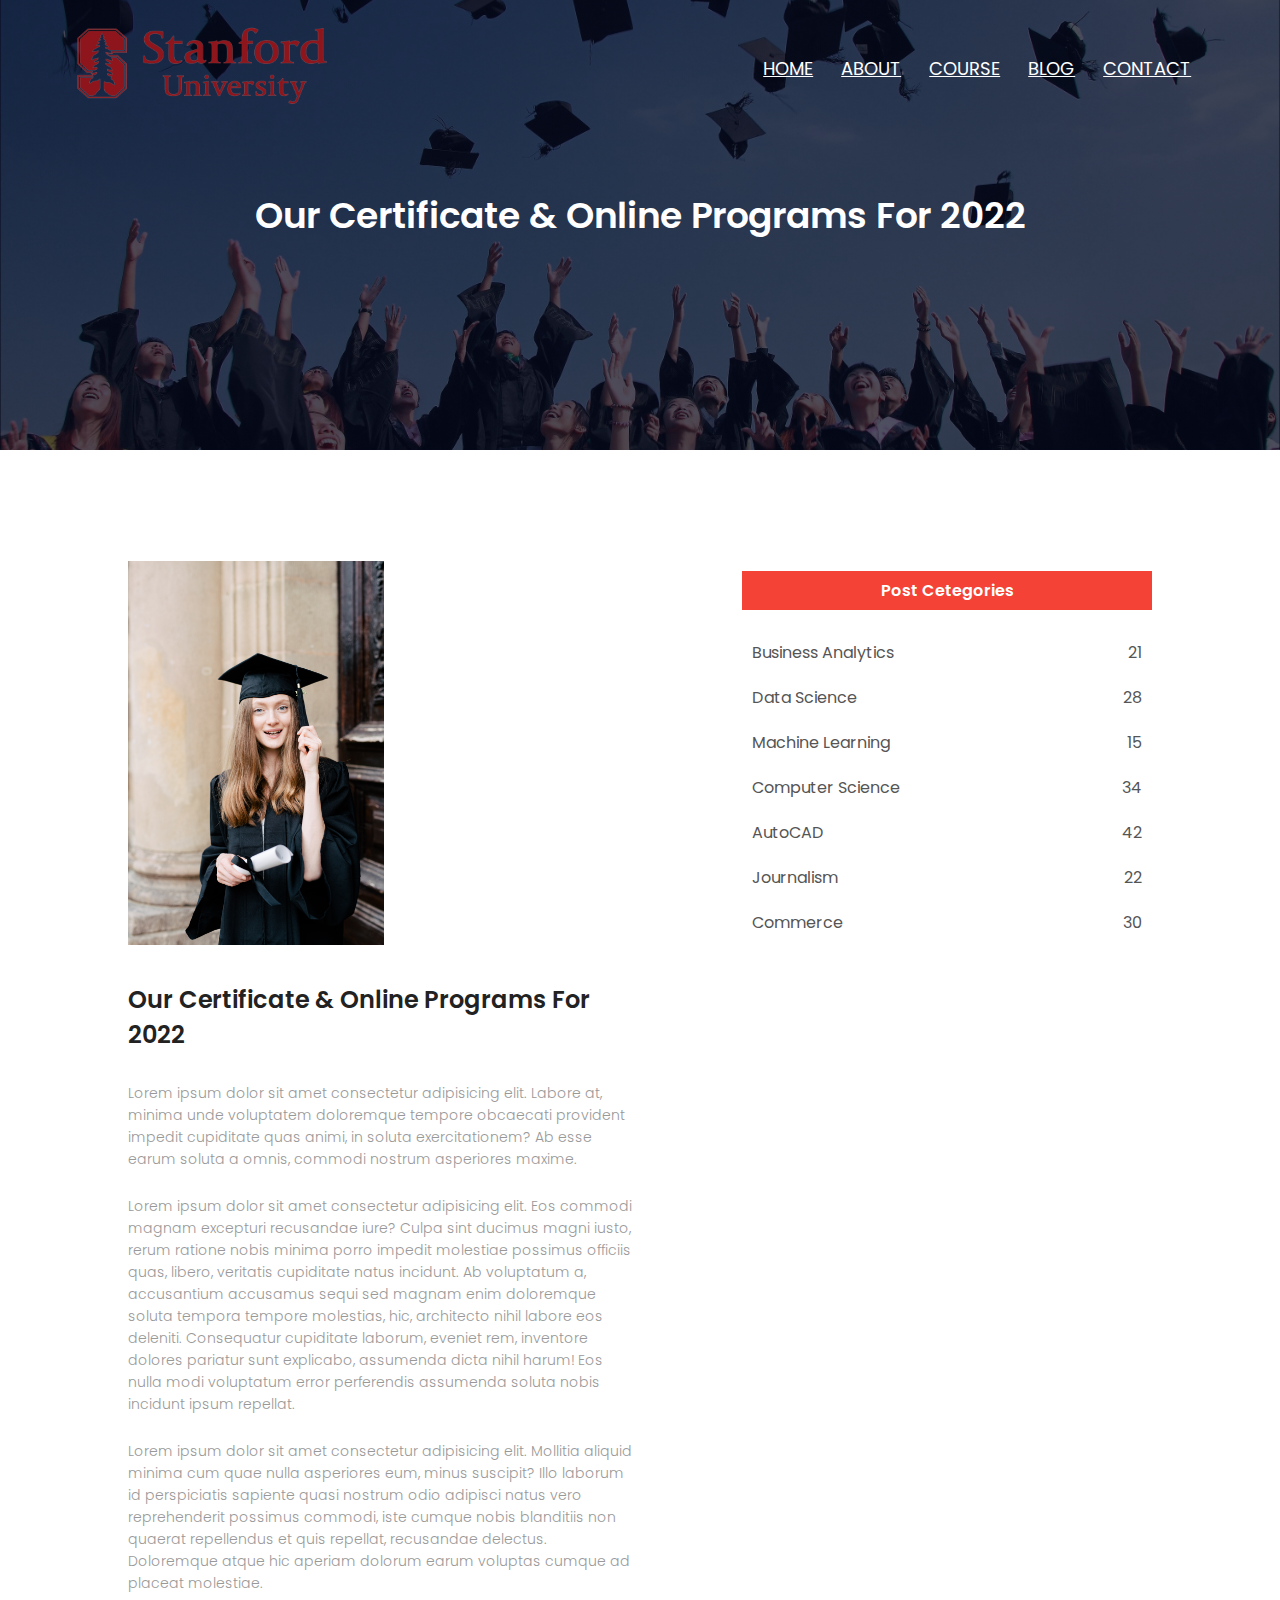
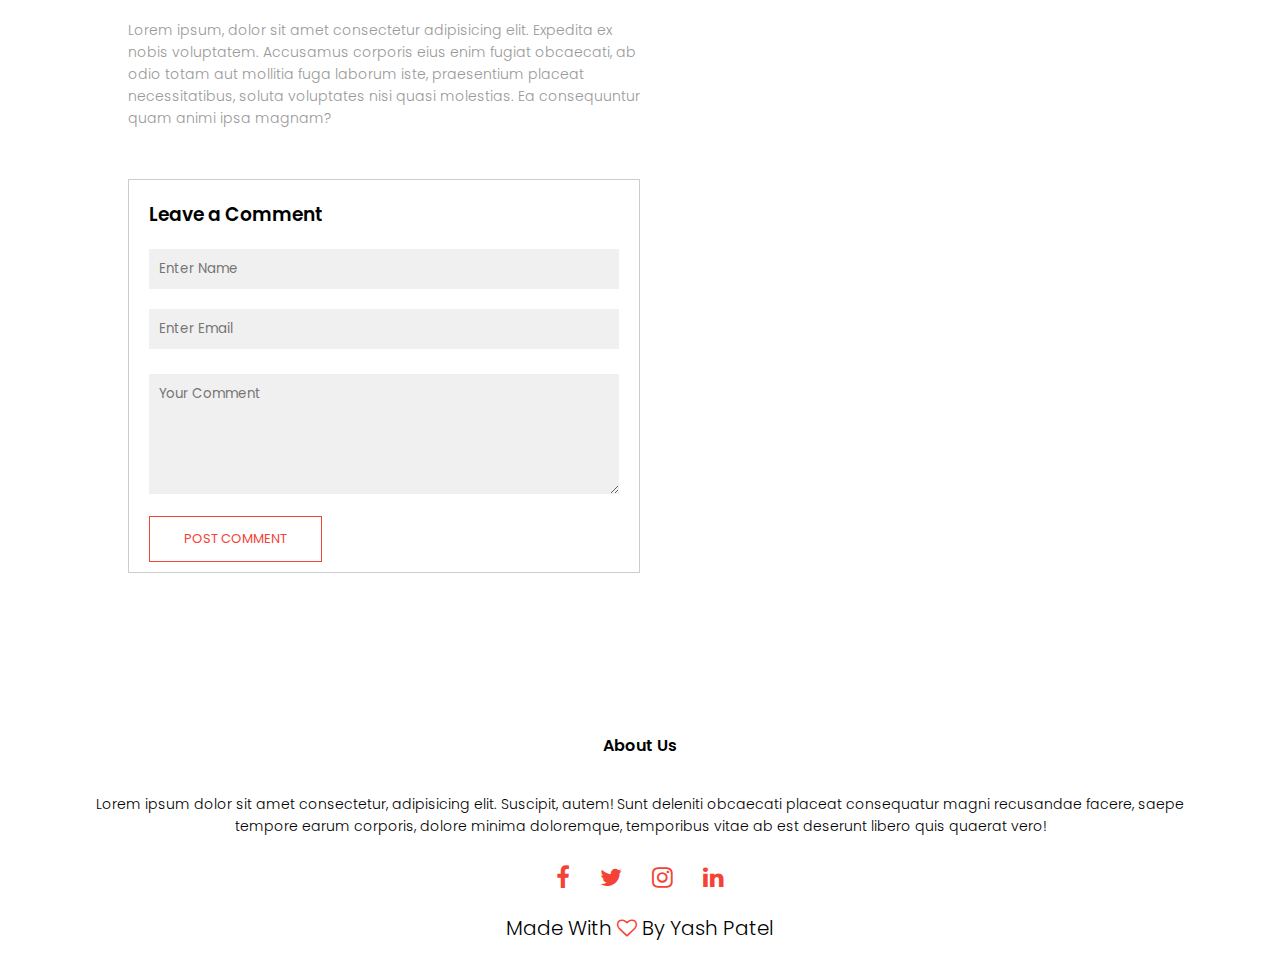
<file: blog.html>
<!DOCTYPE html>
<html lang="en">
<head>
    <meta charset="UTF-8">
    <meta http-equiv="X-UA-Compatible" content="IE=edge">
    <meta name="viewport" content="width=device-width, initial-scale=1.0">
    <title>Standford University</title>
    <link rel="preconnect" href="https://fonts.googleapis.com">
    <link rel="preconnect" href="https://fonts.gstatic.com" crossorigin>
    <link href="https://fonts.googleapis.com/css2?family=Poppins&family=Roboto&family=Staatliches&display=swap" rel="stylesheet">
    <link rel="stylesheet" href="https://cdnjs.cloudflare.com/ajax/libs/font-awesome/4.7.0/css/font-awesome.min.css">
    <link rel="stylesheet" href="style.css">
</head>
<body>
<section class="sub-header">
    <nav>
        <a href="index.html"><img src="logo.png"></a>
        <div class="nav-links" id="navLinks">
            <i class="fa fa-close" style="font-size:26px" onclick="hideMenu()"></i> 
            <ul>
                <li><a href="index.html">HOME</a></li>
                <li><a href="about.html">ABOUT</a></li>
                <li><a href="course.html">COURSE</a></li>
                <li><a href="blog.html">BLOG</a></li>
                <li><a href="contact.html">CONTACT</a></li>
            </ul>
        </div>
        <i class="fa fa-bars" style="font-size:26px" onclick="showMenu()"></i>
    </nav>
    <h1>Our Certificate & Online Programs For 2022</h1>

</section>

<!-- -----blog page content -->

<section class="blog-content">
    <div class="row">
        <div class="blog-left">
            <img src="certificate1.jpg">
            <h2>Our Certificate & Online Programs For 2022</h2>
            <p>Lorem ipsum dolor sit amet consectetur adipisicing elit. Labore at, minima unde voluptatem doloremque tempore obcaecati provident impedit cupiditate quas animi, in soluta exercitationem? Ab esse earum soluta a omnis, commodi nostrum asperiores maxime.</p><br>
            <p>Lorem ipsum dolor sit amet consectetur adipisicing elit. Eos commodi magnam excepturi recusandae iure? Culpa sint ducimus magni iusto, rerum ratione nobis minima porro impedit molestiae possimus officiis quas, libero, veritatis cupiditate natus incidunt. Ab voluptatum a, accusantium accusamus sequi sed magnam enim doloremque soluta tempora tempore molestias, hic, architecto nihil labore eos deleniti. Consequatur cupiditate laborum, eveniet rem, inventore dolores pariatur sunt explicabo, assumenda dicta nihil harum! Eos nulla modi voluptatum error perferendis assumenda soluta nobis incidunt ipsum repellat.      </p><br>
            <p>Lorem ipsum dolor sit amet consectetur adipisicing elit. Mollitia aliquid minima cum quae nulla asperiores eum, minus suscipit? Illo laborum id perspiciatis sapiente quasi nostrum odio adipisci natus vero reprehenderit possimus commodi, iste cumque nobis blanditiis non quaerat repellendus et quis repellat, recusandae delectus. Doloremque atque hic aperiam dolorum earum voluptas cumque ad placeat molestiae.</p><br>
            <p>Lorem ipsum, dolor sit amet consectetur adipisicing elit. Expedita ex nobis voluptatem. Accusamus corporis eius enim fugiat obcaecati, ab odio totam aut mollitia fuga laborum iste, praesentium placeat necessitatibus, soluta voluptates nisi quasi molestias. Ea consequuntur quam animi ipsa magnam?</p>

            <div class="comment-box">
                <h3>Leave a Comment</h3>
                <form class="comment-form">
                    <input type="text" placeholder="Enter Name">
                    <input type="email" placeholder="Enter Email">
                    <textarea rows="5" placeholder="Your Comment"></textarea>
                    <button type="submit" class="hero-btn red-btn">POST COMMENT</button>
                </form>
            </div>
        </div>
        <div class="blog-right">
            <h3>Post Cetegories</h3>
            <div>
                <span>Business Analytics</span>
                <span>21</span>
            </div>
            <div>
                <span>Data Science</span>
                <span>28</span>
            </div>
            <div>
                <span>Machine Learning</span>
                <span>15</span>
            </div>
            <div>
                <span>Computer Science</span>
                <span>34</span>
            </div>
            <div>
                <span>AutoCAD</span>
                <span>42</span>
            </div>
            <div>
                <span>Journalism</span>
                <span>22</span>
            </div>
            <div>
                <span>Commerce</span>
                <span>30</span>
            </div>
        </div>
    </div>
</section>




<!-- -----Footer----- -->

<section class="footer">
    <h4>About Us</h4>
    <p>Lorem ipsum dolor sit amet consectetur, adipisicing elit. Suscipit, autem! Sunt deleniti obcaecati placeat consequatur magni recusandae facere, saepe <br> tempore earum corporis, dolore minima doloremque, temporibus vitae ab est deserunt libero quis quaerat vero!</p>

    <div class="icon">
        <a href="https://www.facebook.com/profile.php?id=100049318094152"><i class="fa fa-facebook" style="font-size:24px"></i></a>
        <a href="https://twitter.com/YashKaila2?t=QZ9UKooLu9RIzymvDjqh2A&s=08"><i class="fa fa-twitter" style="font-size:24px"></i></a>
        <a href="https://www.instagram.com/patel_yash_15802/"><i class="fa fa-instagram" style="font-size:24px"></i></a>
        <a href="https://www.linkedin.com/in/yashkumar-kaila-4a6976214"><i class="fa fa-linkedin" style="font-size:24px"></i></a>
    </div>

    <p class="size">Made With <i class="fa fa-heart-o"></i> By Yash Patel</p>
</section>


<!-- -----javaScript for Toggle Menu----- -->
<script>
    var navLinks = document.getElementById("navLinks");

    function showMenu(){
        navLinks.style.right = "0";
    }
    function hideMenu(){
        navLinks.style.right = "-200px";
    }
</script>

</body>
</html>
</file>
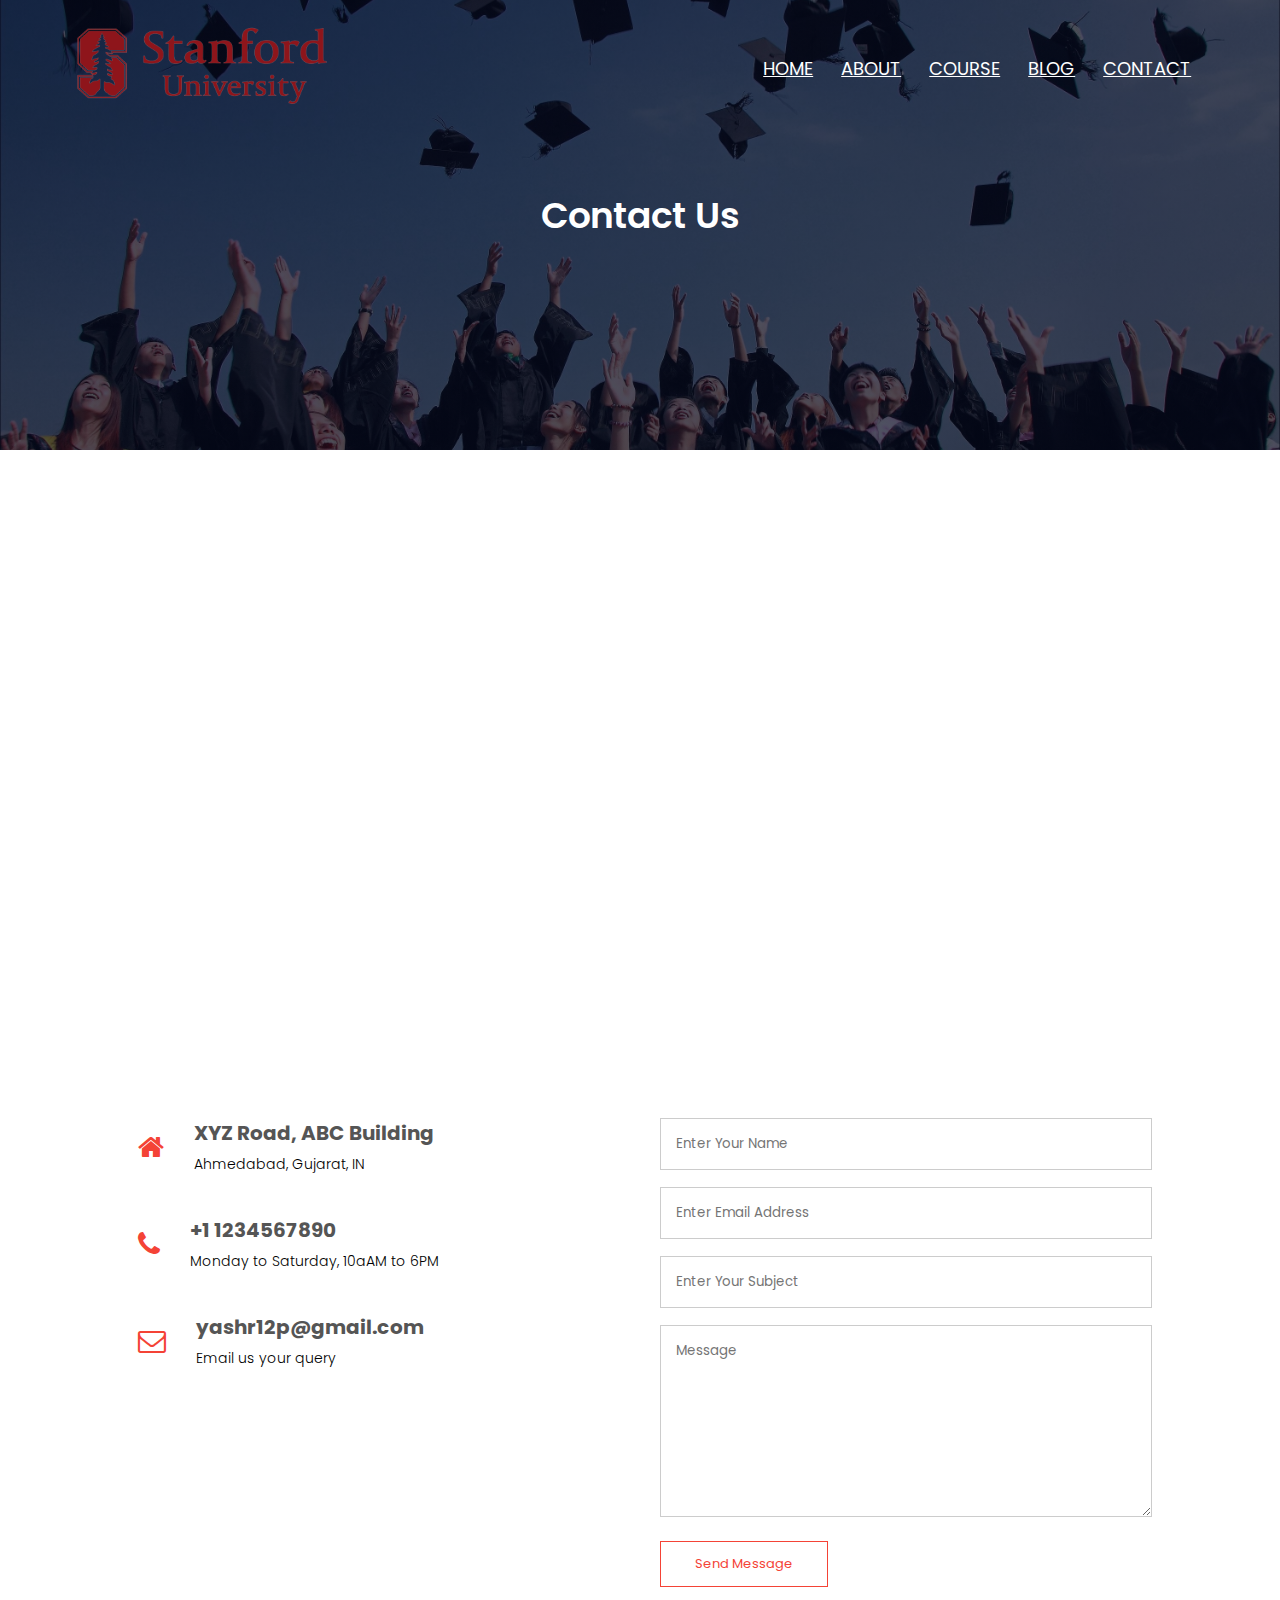
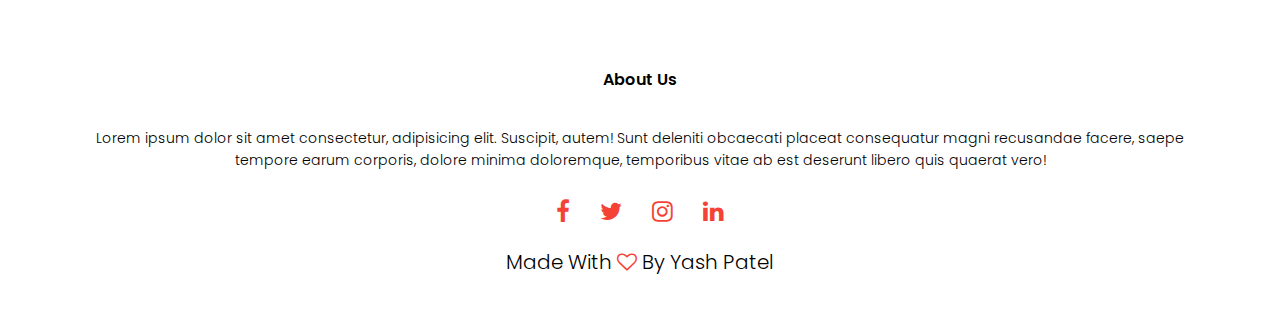
<file: contact.html>
<!DOCTYPE html>
<html lang="en">
<head>
    <meta charset="UTF-8">
    <meta http-equiv="X-UA-Compatible" content="IE=edge">
    <meta name="viewport" content="width=device-width, initial-scale=1.0">
    <title>Standford University</title>
    <link rel="preconnect" href="https://fonts.googleapis.com">
    <link rel="preconnect" href="https://fonts.gstatic.com" crossorigin>
    <link href="https://fonts.googleapis.com/css2?family=Poppins&family=Roboto&family=Staatliches&display=swap" rel="stylesheet">
    <link rel="stylesheet" href="https://cdnjs.cloudflare.com/ajax/libs/font-awesome/4.7.0/css/font-awesome.min.css">
    <link rel="stylesheet" href="style.css">
</head>
<body>
<section class="sub-header">
    <nav>
        <a href="index.html"><img src="logo.png"></a>
        <div class="nav-links" id="navLinks">
            <i class="fa fa-close" style="font-size:26px" onclick="hideMenu()"></i> 
            <ul>
                <li><a href="index.html">HOME</a></li>
                <li><a href="about.html">ABOUT</a></li>
                <li><a href="course.html">COURSE</a></li>
                <li><a href="blog.html">BLOG</a></li>
                <li><a href="contact.html">CONTACT</a></li>
            </ul>
        </div>
        <i class="fa fa-bars" style="font-size:26px" onclick="showMenu()"></i>
    </nav>
    <h1>Contact Us</h1>
</section>

<!-- -----contact us----- -->

<section class="location">
    <iframe src="https://www.google.com/maps/embed?pb=!1m14!1m8!1m3!1d14680.71046669135!2d72.5348564!3d23.090593!3m2!1i1024!2i768!4f13.1!3m3!1m2!1s0x0%3A0xf1db9065daea7008!2sSilver%20Oak%20University!5e0!3m2!1sen!2sin!4v1658075314731!5m2!1sen!2sin" width="600" height="450" style="border:0;" allowfullscreen="" loading="lazy" referrerpolicy="no-referrer-when-downgrade"></iframe>
</section>

<section class="contact-us">
    <div class="row">
        <div class="contact-col">
            <div>
                <i class="fa fa-home"></i>
                <span>
                    <h5>XYZ Road, ABC Building</h5>
                    <p>Ahmedabad, Gujarat, IN</p>
                </span>
            </div>
            <div>
                <i class="fa fa-phone"></i>
                <span>
                    <h5>+1 1234567890</h5>
                    <p>Monday to Saturday, 10aAM to 6PM</p>
                </span>
            </div>
            <div>
                <i class="fa fa-envelope-o"></i>
                <span>
                    <h5>yashr12p@gmail.com</h5>
                    <p>Email us your query</p>
                </span>
            </div>
        </div>
        <div class="contact-col">
            <form action="contact.php" method="post">
                <input type="text" name="name" placeholder="Enter Your Name" required>
                <input type="email" name="email" placeholder="Enter Email Address" required>
                <input type="text" name="subject" placeholder="Enter Your Subject" required>
                <textarea  rows="8" name="message"
                placeholder="Message" required></textarea>
                <button type="submit" class="hero-btn red-btn">Send Message</button> 
            </form>
        </div>
    </div>
</section>


<!-- -----Footer----- -->

<section class="footer">
    <h4>About Us</h4>
    <p>Lorem ipsum dolor sit amet consectetur, adipisicing elit. Suscipit, autem! Sunt deleniti obcaecati placeat consequatur magni recusandae facere, saepe <br> tempore earum corporis, dolore minima doloremque, temporibus vitae ab est deserunt libero quis quaerat vero!</p>

    <div class="icon">
        <a href="https://www.facebook.com/profile.php?id=100049318094152"><i class="fa fa-facebook" style="font-size:24px"></i></a>
        <a href="https://twitter.com/YashKaila2?t=QZ9UKooLu9RIzymvDjqh2A&s=08"><i class="fa fa-twitter" style="font-size:24px"></i></a>
        <a href="https://www.instagram.com/patel_yash_15802/"><i class="fa fa-instagram" style="font-size:24px"></i></a>
        <a href="https://www.linkedin.com/in/yashkumar-kaila-4a6976214"><i class="fa fa-linkedin" style="font-size:24px"></i></a>
    </div>

    <p class="size">Made With <i class="fa fa-heart-o"></i> By Yash Patel</p>
</section>


<!-- -----javaScript for Toggle Menu----- -->
<script>
    var navLinks = document.getElementById("navLinks");

    function showMenu(){
        navLinks.style.right = "0";
    }
    function hideMenu(){
        navLinks.style.right = "-200px";
    }
</script>

</body>
</html>
</file>
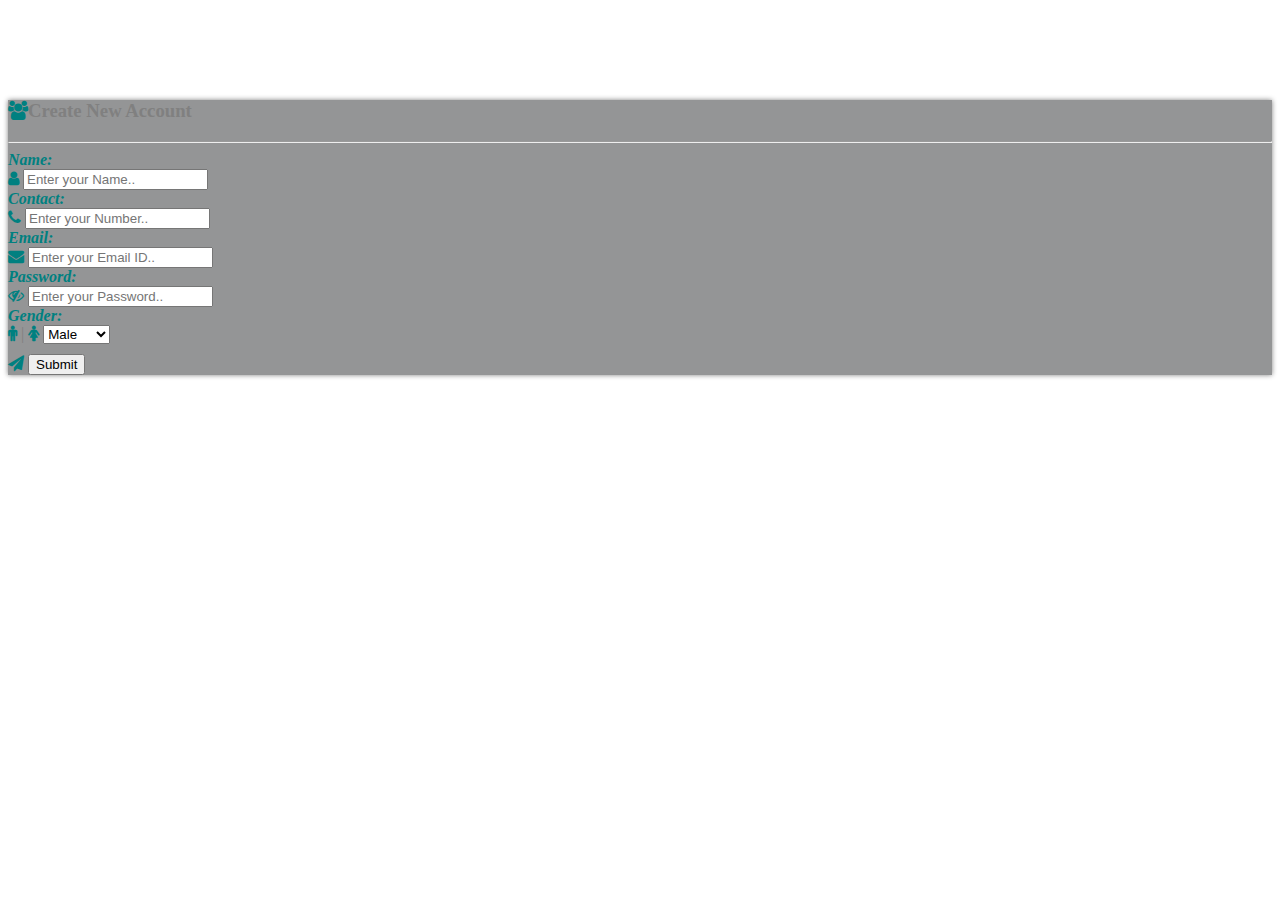
<file: login.html>
<!DOCTYPE html>
<html lang="en">
<head>
    <meta charset="UTF-8">
    <meta http-equiv="X-UA-Compatible" content="IE=edge">
    <meta name="viewport" content="width=device-width, initial-scale=1.0">
    <title>Validation Form using Bootstrap</title>
    <!-- Font Awesome link  -->
    <link rel="stylesheet" type="text/css" href="https://cdnjs.cloudflare.com/ajax/libs/font-awesome/4.7.0/css/font-awesome.min.css" />
    <!-- Bootstrap link  -->
    <link href="https://cdn.jsdelivr.net/npm/bootstrap@5.2.0-beta1/dist/css/bootstrap.min.css" rel="stylesheet" integrity="sha384-0evHe/X+R7YkIZDRvuzKMRqM+OrBnVFBL6DOitfPri4tjfHxaWutUpFmBp4vmVor" crossorigin="anonymous">
    <!-- J-Query link  -->
    <script src="https://ajax.googleapis.com/ajax/libs/jquery/3.6.0/jquery.min.js" type="text/javascript"></script>
    <script type="text/javascript">
        var $NameRegEx = /^([a-zA-Z ]{2,40})$/;
        var $ContactRegEx = /^([0-9]{10})$/;
        var $EmailRegEx =  /^\b[A-Z0-9._%-]+@[A-Z0-9.-]+\.[A-Z]{2,8}\b$/i;
        var $PasswordRegEx =/^(?=.*[a-z])(?=.*[A-Z])(?=.*\d)(?=.*[@$!%*?&])[A-Za-z\d@$!%*?&]{8,}$/;

        $(document).ready(function(){
            $("#name").blur(function(){
                $("#namevalidator").empty();
                if($(this).val().trim()=="" || $(this).val().trim()==null){
                    $("#namevalidator").html("(*) Name Required..!!");
                }
                else{
                    if(!$(this).val().trim().match($NameRegEx)){
                        $("#namevalidator").html("(*) Invalid Input..!!");
                    }
                }
            });
            $("#name").keypress(function(e){
                $("#namevalidator").empty();
                var flag=((e.which>=65 && e.which<=90) || (e.which>=97 && e.which<=121));
                if (flag == false){
                    $("#namevalidator").html("(*) Invalid Input..!!");
                }
                return flag;
            });

            $("#contact").blur(function(){
                $("#contactvalidator").empty();
                if($(this).val().trim()=="" || $(this).val().trim()==null){
                    $("#contactvalidator").html("(*) Number Required..!!");
                }
                else{
                    if(!$(this).val().trim().match($ContactRegEx)){
                        $("#contactvalidator").html("(*) Invalid Contact..!!");
                    }
                }
            });
            $("#contact").keypress(function(e){
                $("#contactvalidator").empty();
                var flag=((e.which>=48 && e.which<=57));
                if (flag == false){
                    $("#contactvalidator").html("(*) Invalid Input..!!");
                }
                return flag;
            });

            $("#mail").blur(function(){
                $("#mailvalidator").empty();
                if($(this).val().trim()=="" || $(this).val().trim()==null){
                    $("#mailvalidator").html("(*) Email Required..!!");
                }
                else{
                    if(!$(this).val().trim().match($EmailRegEx)){
                        $("#mailvalidator").html("(*) Invalid Email ID..!!");
                    }
                }
            });

            $("#pass").blur(function(){
                $("#passvalidator").empty();
                if($(this).val().trim()=="" || $(this).val().trim()==null){
                    $("#passvalidator").html("(*) Password Required..!!");
                }
                else{
                    if(!$(this).val().trim().match($PasswordRegEx)){
                        $("#passvalidator").html("(*) Invalid Password..!!");
                    }
                }
            });

            var nameflag=false, contactflag=false, mailflag=false, passflag=false;
            $("#submitbtn").click(function(){
                $("#namevalidator").empty();
                if($("#name").val().trim()=="" || $("#name").val().trim()==null){
                    $("#namevalidator").html("(*) Name Required..!!");
                    nameflag=false;
                }
                else{
                    if(!$("#name").val().trim().match($NameRegEx)){
                        $("#namevalidator").html("(*) Invalid Input..!!");
                        nameflag=false;
                    }
                    else{
                        nameflag = true;
                    }
                }
                $("#contactvalidator").empty();
                if($("#contact").val().trim()=="" || $("#contact").val().trim()==null){
                    $("#contactvalidator").html("(*) Number Required..!!");
                    contactflag=false;
                }
                else{
                    if(!$("#contact").val().trim().match($ContactRegEx)){
                        $("#contactvalidator").html("(*) Invalid Contact..!!");
                        contactflag=false;
                    }
                    else{
                        contactflag = true;
                    }
                }
                $("#mailvalidator").empty();
                if($("#mail").val().trim()=="" || $("#mail").val().trim()==null){
                    $("#mailvalidator").html("(*) Email Required..!!"); 
                    mailflag=false;                   
                }
                else{
                    if(!$("#mail").val().trim().match($EmailRegEx)){
                        $("#mailvalidator").html("(*) Invalid Email ID..!!");
                        mailflag=false;
                    }
                    else{
                        mailflag = true;
                    }
                }
                $("#passvalidator").empty();
                if($("#pass").val().trim()=="" || $("#pass").val().trim()==null){
                    $("#passvalidator").html("(*) Password Required..!!");
                    passflag=false
                }
                else{
                    if(!$("#pass").val().trim().match($PasswordRegEx)){
                        $("#passvalidator").html("(*) Invalid Password..!!");
                        passflag=false
                    }
                    else{
                        passflag = true;
                    }
                }
                if(nameflag==true && contactflag==true && mailflag==true && passflag==true){
                    alert('Form Submitted Successfully..!!');
                    location.reload();
                }
                else{
                    alert('Invalid Inputs..!!!');
                }
            });
        });
    </script>
    <style>
        body{
            background-image: url('https://i.pinimg.com/originals/cc/79/40/cc79408ddd439ea1f0dff5a80d2f7a15.jpg');
        }
        #CNAForm {
				box-shadow:0px 0px 5px Grey;
				margin-top:100px;
				margin-bottom:40px;
				color:grey;
                background-color: #2a2b2e80;
			}
		i.fa,b {
            color:teal;
        }
        /* span {
            border: 1px solid black;
            background-color: lightgrey;
        } */
        small {
            font-style: italic;
            font-size: 13px;
        }
        #buton {
            margin: 10px 0px;
        }
        select.form-control {
    -webkit-appearance: menulist;
}
    </style>

</head>
<body>
    <form action="/index.html">
    <div class="container">
        <div class="row">
            <div class="col-xs-12 col-sm-offset-3 col-sm-6 col-md-offset-4 col-md-4 col-lg-offset-4 col-lg-4 mx-auto" id="CNAForm">
                <h3 class="text-center"><i class="fa fa-users"></i>Create New Account</h3> <hr/>
                <div class="form-group">
                    <b><i>Name: </i></b>
                    <div class="input-group">
                        <span class="input-group-text"><i class="fa fa-user"></i></span>
                        <input type="text" id="name" placeholder="Enter your Name.." maxlength="20" class="form-control form-control-sm">
                    </div>
                    <small class="text-danger" id="namevalidator"></small>
                </div>
                <div class="form-group">
                    <b><i>Contact: </i></b>
                    <div class="input-group">
                        <span class="input-group-text"><i class="fa fa-phone"></i></span>
                        <input type="text" id="contact" placeholder="Enter your Number.." maxlength="10" class="form-control form-control-sm">
                    </div>
                    <small class="text-danger" id="contactvalidator"></small>
                </div>
                <div class="form-group">
                    <b><i>Email: </i></b>
                    <div class="input-group">
                        <span class="input-group-text"><i class="fa fa-envelope"></i></span>
                        <input type="text" id="mail" placeholder="Enter your Email ID.." class="form-control form-control-sm">
                    </div>
                    <small class="text-danger" id="mailvalidator"></small>
                </div>
                <div class="form-group">
                    <b><i>Password: </i></b>
                    <div class="input-group">
                        <span class="input-group-text"><i class="fa fa-eye-slash"></i></span>
                        <input type="text" id="pass" placeholder="Enter your Password.." class="form-control form-control-sm">
                    </div>
                    <small class="text-danger" id="passvalidator"></small>
                </div>
                <div class="form-group">
                    <b><i>Gender: </i></b>
                    <div class="input-group">
                        <span class="input-group-text"><i class="fa fa-male"></i> | <i class="fa fa-female"></i></span>
                        <select  class="form-control form-control-sm">
                            <option value="M">Male</option>
                            <option value="F">Female</option>
                        </select>
                    </div>
                </div>
                <div class="form-group" id="buton">
                    <div class="input-group">
                        <span class="input-group-text"><i class="fa fa-send"></i></span>
                        <button class="btn btn-outline-dark btn-success" id="submitbtn">Submit</button>
                    </div>
                </div>
            </div>
        </div>
    </div>
    </form>
</body>
</html>
</file>
<file: style.css>
*{
    margin: 0;
    padding: 0;
    font-family: 'Poppins', sans-serif;
}
.header{
    min-height: 100vh;
    width: 100%;
    background-image: linear-gradient(rgba(4,9,30,0.7),rgba(4,9,30,0.7)),url('1209573.webp');
    background-position: center;
    background-size: cover;
}

nav{
    display:flex;
    padding:2% 6%;
    justify-content:space-between;
    align-items: center;
}

nav img{
    height: 80px;
    width: 250px;
}

.nav-links{
    flex:1;
    text-align: right;
}

.nav-links ul li{
    list-style: none;
    display: inline-block;
    padding: 8px 12px;
    position: relative;
}

.nav-links ul li a{
    color: #fff;
    text-decoration: bold;
    font-size: 18px;
}

.nav-links ul li::after{
    content: '';
    width: 0%;
    height: 2px;
    background: #f44336;
    display: block;
    margin: auto;
    transition: 0.5s;
}

.nav-links ul li:hover::after{
    width: 100%;
}

.text-box{
    width: 95%;
    color: #fff;
    position:absolute;
    top: 50%;
    left: 50%;
    transform: translate(-50%,-50%);
    text-align: center;
}

.text-box h1{
    font-size: 62px;
}

.text-box p{
    margin: 10px 0 40px;
    font-size: 14px;
    color: #fff;
}

.hero-btn{
    display: inline-block;
    text-decoration: none;
    color: #fff;
    border: 1px solid #fff;
    padding: 12px 34px;
    font-size: 13px;
    background: transparent;
    position: relative;
    cursor: pointer;
}

.hero-btn:hover{
    border: 1px solid #f44336;
    background: #f44336;
    transition: 0.5s;
}

nav .fa{
    display: none;
}

@media(max-width: 700px){
    .text-box h1{
        font-size: 20px;
    }
    .nav-links ul li{
        display: block;
    }
    .nav-links{
        position: fixed;
        background:#f44336;
        height: 100vh;
        width: 200px;
        top: 0;
        right: -200px;
        text-align: left;
        z-index: 2;
        transition: 1s;
    }
    nav .fa{
        display: block;
        color: #fff;
        margin: 10px;
        font-size: 23px;
        cursor: pointer;
    }
    .nav-links ul{
        padding: 30px;

    }
}


/* -----Course----- */

.course{
    width: 80%;
    margin:auto;
    text-align:center;
    padding-top: 100px;
}

h1{
    font-size:36px;
    font-weight:600;
}

p{
    color: black;
    font-size:14px;
    font-weight:300;
    padding: 10px;
    line-height: 22px;
}

.row{
    margin-top: 5%;
    display:flex;
    justify-content: space-between;
}

.course-col{
    flex-basis: 31%;
    background: #fff3f3;
    border-radius: 10px;
    margin-bottom: 5%;
    padding: 20px 12px;
    box-sizing: border-box;
    transition: 0.5s;
}

h3{
    text-align: center;
    font-weight: 600;
    margin: 10px 0;
}

.course-col:hover{
    box-shadow: 0 0 20px 0px rgba(0,0,0.2);
}

@media(max-width:700px){
    .row{
        flex-direction: column;
    }
}

/* ----- campus ----- */

.abs{
    margin-top: 5%;
    display:flex;
    justify-content: space-between;
}

.campus{
    width: 80%;
    margin:auto;
    text-align:center;
    padding-top: 100px;
}

.campus-col{
    flex-basis: 32%;
    border-radius: 15px;
    margin-bottom: 35px;
    position: relative;
    overflow: hidden;
    margin-top: 5%;
    display:flex;
    justify-content: space-between;
}

.campus-col img{
    width:100%;
    display:block;
}

.layer{
    background:transparent;
    height: 100%;
    width: 100%;
    position: absolute;
    top: 0;
    left: 0; 
    transition: 0.5s;
}

.layer:hover{
    background: rgba(233, 53, 53, 0.7);
}

.layer h3{
    width: 100%;
    font-weight:500;
    color:aliceblue;
    font-size: 26px;
    bottom: 0;
    left: 50%;
    transform:translateX(-50%);
    position: absolute;
    opacity: 0;
    transition: 0.5s;
}

.layer:hover h3{
    bottom:50%;
    opacity: 1;
}

@media(max-width:700px){
    .abs{
        flex-direction: column;
    }
}

/* -----FACILITIES----- */




.facilities{
    width: 80%;
    margin:auto;
    text-align:center;
    padding-top: 100px;
}

.facilities-col{
    flex-basis: 31%;
    border-radius: 10px;
    margin-bottom: 5%;
    text-align: left;
    margin-top: 5%;
    justify-content: space-between;
}

.facilities-col img{
    width: 100%;
    height: 30%;
    border-radius: 10px;
}

.facilities-col p{
    padding: 0;
    font-weight:500;
}

.facilities-col h3{
    margin-top:16px;
    margin-bottom: 15px;
    text-align:left;
}

/* -----TESTIMONIALS----- */

.testimonials{
    width: 80%;
    margin:auto;
    text-align:center;
    padding-top: 100px;
}

.testimonials-col{
    flex-basis: 45%;
    border-radius: 10px;
    margin-bottom: 5%;
    text-align: left;
    background:#fff3f3;
    padding:25px;
    cursor:pointer;
    display: flex;
}

.testimonials-col img{
    height: 100px;
    margin-left: 5px;
    margin-right: 30px;
    border-radius: 50%;
    width: 80px;
}

.testimonials-col p{
    padding: 0;
}

.testimonials-col h3{
    margin-top:15px;
    text-align: left;
}

.testimonials-col .fa{
    color: #f44336; 
}

@media(max-width: 700px){
    .testimonials-col img{
        height: 50px;
        margin-left: 0px;
        margin-right: 15px;
        border-radius: 50%;
        width: 50px;
    }
}

/* -----call to action----- */

.cta{
    margin:100px auto;
    width: 80%;
    background-image: linear-gradient(rgba(4,9,30,0.7),rgba(4,9,30,0.7)),url(contact.jpg);
    background-position:center;
    background-size: cover;
    border-radius: 10px;
    text-align: center;
    padding:100px 0;
}

.cta h1{
    color:#fff;
    margin-bottom:40px;
    padding:0;
}

/* -----FOOTER----- */

.footer{
    width:100%;
    text-align: center;
    padding:30px 0;
}

.footer h4{
    margin-bottom:25px;
    margin-top: 20px;
    font-weight: 600;
}

.icon .fa{
    color:#f44336;
    margin:0 13px;
    cursor:pointer;
    padding:18px 0;
}

.fa-heart-o{
    color:#f44336;
}

.size{
    font-size: 20px;
}

/* -----ABOUT US PAGE----- */

.sub-header{
    height:50vh;
    width: 100%;
    background-image: linear-gradient(rgba(4,9,30,0.7),rgba(4,9,30,0.7)), url(degree.jpg);
    background-position:center;
    background-size: cover;
    color:#fff;
    text-align: center;
}

.sub-header h1{
    margin-top: 50px;
}

.about-us{
    width:80%;
    margin:auto;
    padding-top:80px;
    padding-bottom: 50px;
}

.about-col{
    flex-basis: 48%;
    padding:30px 2px;
}

.about-col img{
    width: 100%;
}

.about-col h1{
    padding-top: 0;
}

.about-col p{
    padding:15px 0 25px;
}

.red-btn{
    border:1px solid #f44336;
    background:transparent;
    color: #f44336;
}

.red-btn:hover{
    color:#fff
}

@media(max-width:700px){
    .cta h1{
        font-size:24px;
    }
}

/* -----BLOG-CONTANT----- */

.blog-content{
    width:80%;
    margin:auto;
    padding:60px 0;
}

.blog-left{
    flex-basis: 50%;
}

.blog-left img{
    width:50%;  
}

.blog-left h2{
    color:#222;
    font-weight: 600;
    margin:30px 0;
}

.blog-left p{
    color:#999;
    padding: 0;
}

.blog-right{
    flex-basis:40%;
}

.blog-right h3{
    background: #f44336;
    color:#fff;
    padding:7px 0;
    font-size: 16px;
    margin-bottom: 20px;
}

.blog-right div{
    display: flex;
    align-items: center;
    justify-content:space-between;
    color:#555;
    padding:10px;
    box-sizing: border-box;
}

.comment-box{
    border:1px solid #ccc;
    margin:50px 0;
    padding:10px 20px;
}

.comment-box h3{
    text-align: left;
}

.comment-form input, .comment-form textarea{
    width:100%;
    padding:10px;
    margin:15px 0;
    box-sizing: border-box;
    border:none;
    outline:none;
    background:#f0f0f0;
}

.comment-form input{
    margin: 10px 0;
}

@media  (max-width:700px){
    .sub-header h1{
        font-size:24px;
    }
    .blog-left img{
        width:100%;  
        height:17%;
    }

}

/* -----CONTACT US PAGE----- */

.location{
    width:80%;
    margin:auto;
    padding:80px 0;
}

.location iframe{
    width:100%;
}

.contact-us{
    width:80%;
    margin:auto;
}

.contact-col{
    flex-basis:48%;
    margin-bottom: 30px;
}

.contact-col div{
    display:flex;
    align-items:center;
    margin-bottom:40px;
}

.contact-col div .fa{
    font-size:28px;
    color:#f44336;
    margin:10px;
    margin-right:30px;
}
    
.contact-col div p{
    padding:0;
}

.contact-col div h5{
    font-size:20px;
    margin-bottom:5px;
    color:#555;
}

.contact-col input, .contact-col textarea{
    width:100%;
    padding:15px;
    margin-bottom:17px;
    outline:none;
    border:1px solid #ccc;
    box-sizing:border-box;
}
</file>
